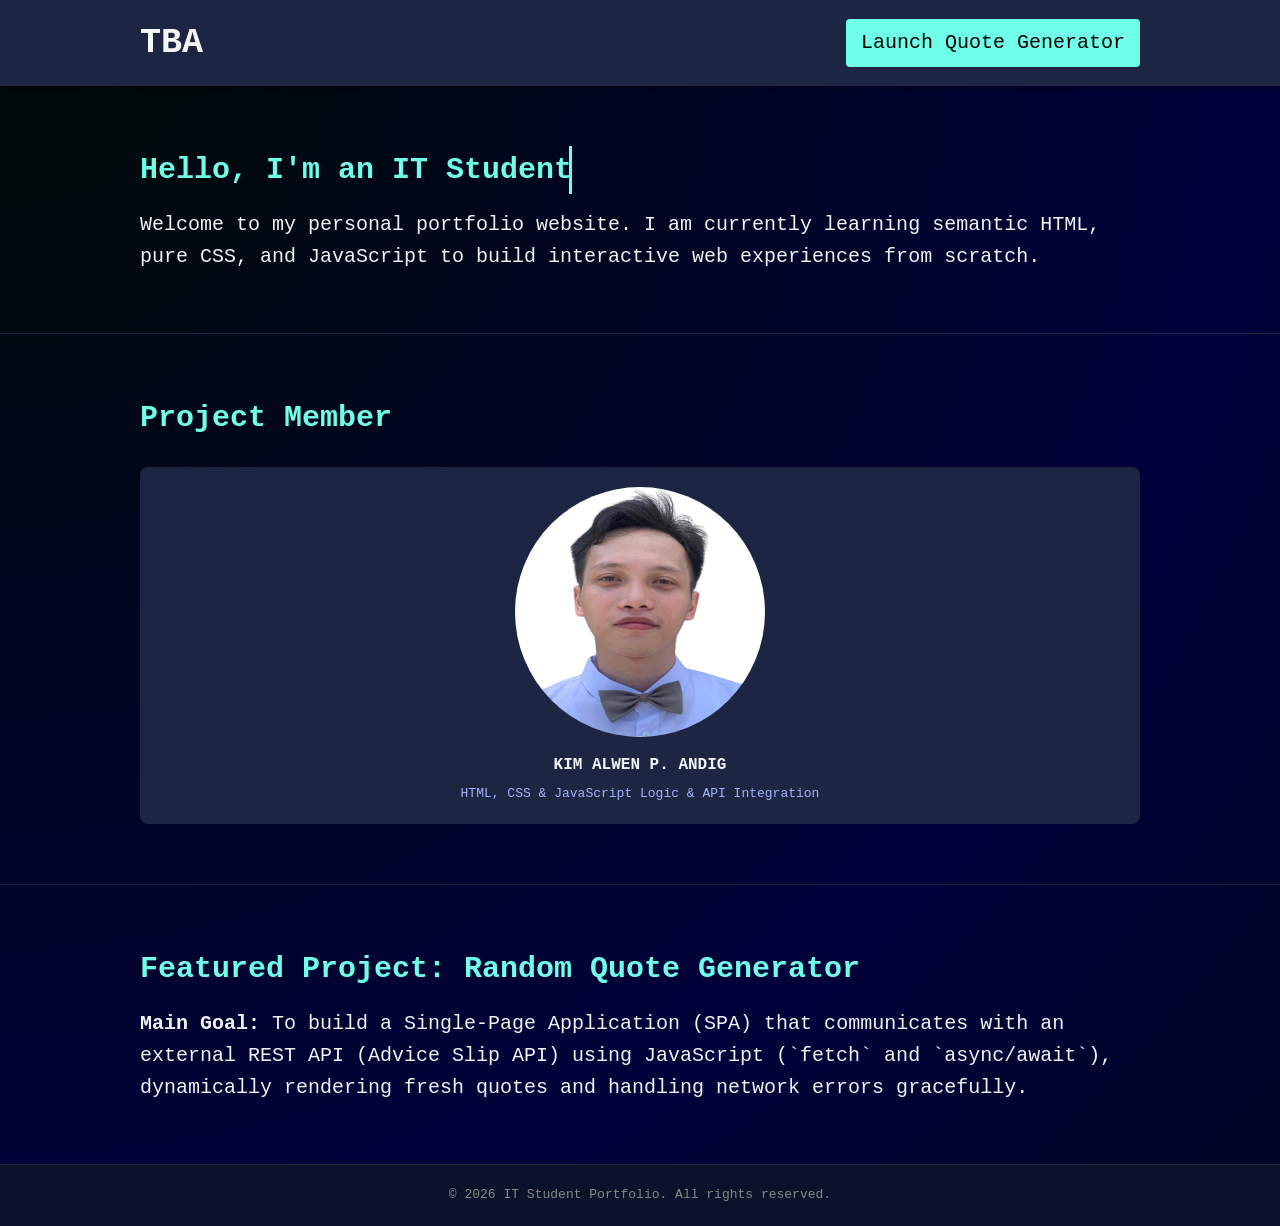
<file: index.html>
<!DOCTYPE html>
<html lang="en">
<head>
    <meta charset="UTF-8">
    <meta name="viewport" content="width=device-width, initial-scale=1.0">
    <title>My Website</title>
    <link rel="stylesheet" href="style.css">
</head>
<body>
    <!--Header-->
    <header class="site-header">
        <nav class="navbar">
            <h1 class="logo">TBA</h1>
            <a href="app.html" class="btn-nav">Launch Quote Generator</a>
        </nav>
    </header>

    <main>
        <section id="about" class="section intro-section">
            <div class="container">
                <h2>Hello, I'm an IT Student</h2>
                <p>Welcome to my personal portfolio website. I am currently learning semantic HTML,
                   pure CSS, and JavaScript to build interactive web experiences from scratch.</p>
            </div>
        </section>
        <section id="team" class="section team-section">
            <div class="container">
                <h2>Project Member</h2>
                <div class="team-grid">
                    <div class="team-card">
                        <img src="photo.png" alt="Team Member Photo">
                        <h3>KIM ALWEN P. ANDIG</h3>
                        <p class="role">HTML, CSS & JavaScript Logic & API Integration </p>
                    </div>
                </div>
            </div>
        </section>
        <section id="project" class="section project-desc-section">
            <div class="container">
                <h2>Featured Project: Random Quote Generator</h2>
                <p><strong>Main Goal:</strong> To build a Single-Page Application (SPA) that communicates with an external REST API (Advice Slip API) using JavaScript (`fetch` and `async/await`), dynamically rendering fresh quotes and handling network errors gracefully.</p>
                <div class="cta-container">
                </div>
            </div>
        </section> 
    </main>

    <!--FOOTER-->
    <footer class="site-footer">
        <p>&copy; 2026 IT Student Portfolio. All rights reserved.</p>
    </footer>

</body>
</html>
</file>
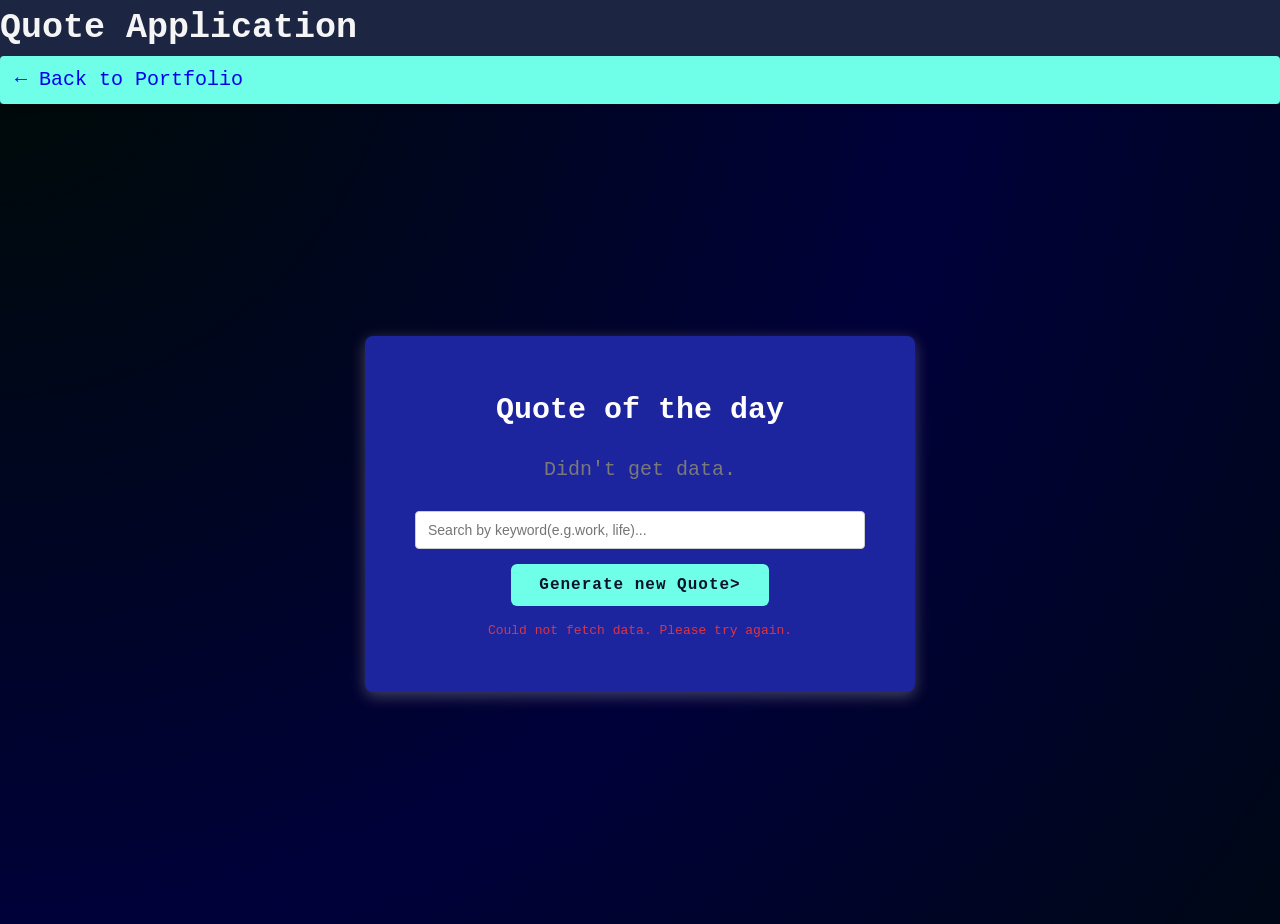
<file: app.html>
<!DOCTYPE html>
<html lang="en">
  <head>
    <meta charset="UTF-8">
    <meta name="viewport" content="width=device-width, initial-scale=1.0">
    <title>Random Quote Generator App</title>
    <link rel="stylesheet" href="style.css">
</head>
<body class="app-body">
  <!--nav bar-->
  <header class="site-header">
    <nav class="nav-bar">
      <h1 class="logo">Quote Application</h1>
      <nav class="nav-links">
        <a href="index.html">&larr; Back to Portfolio</a>
      </nav>
    </nav>
  </header>

  <!--main app--> 
  <main class="app-main">
      <div class="container app-container">
        <div class="quote-box">
          <h2>Quote of the day</h2>
          <!--display quote-->
          <div id="quoteDisplay">
            <p class="quote-text" id="quoteText">Click the button below to generate a random quote...</p>
            <p class="author" id="quoteAuthor">---DummyJson</p>
          </div>
          <!--user input-->
          <div class="input-container">
            <input type="text" id="userInput" placeholder="Search by keyword(e.g.work, life)...">
          </div>

          <button id="generateBtn">Generate new Quote></button>

          <p id="errorMsg" class="error-text"></p>
        </div>
      </div>
    </main>
  <script src="script.js"></script>
</body>
</html>
</file>
<file: style.css>
* {
    margin: 0;
    padding: 0;
    box-sizing: border-box;
}

body {
    font-family: 'Courier New', monospace;
    background: url('bckgrnd.png.png') no-repeat;
    color: #f0f2f5;
    line-height: 1.6;
    scroll-behavior: smooth;
    align-items: center;
    font-size: 20px;
    background-size: cover;
}

.container {
    width: 90%;
    max-width: 1000px;
    margin: 0 auto;
}

/* NAVIGATION */
.site-header {
    background-color: #1c2541;
    position: sticky;
    top: 0;
    z-index: 100;
    box-shadow: 0 2px 5px rgba(0,0,0,0.3);
}
.site-header:hover{
    color: whitesmoke;
    transform: .3s;
}
.navbar {
    display: flex;
    justify-content: space-between;
    align-items: center;
    width: 90%;
    max-width: 1000px;
    margin: 0 auto;
    padding: 15px 0;
}

.logo {
    font-size: 35px;
    color: whitesmoke;
}

.btn-nav {
    background-color: #6fffe9;
    padding: 8px 15px;
    border-radius: 4px;
    color: black;
    text-decoration: none;
}
.btn-nav:hover{
    background-color: #ffffff;
    transform: translateY(-2px);
    box-shadow: 0 4px 12px rgba(111, 255, 233, 0.4);
}

/* Portfolio */
.section {
    padding: 60px 0;
    border-bottom: 1px solid #1c2541;
}

.intro-section h2, .project-desc-section h2, .team-section h2 {
    margin-bottom: 15px;
    color: #6fffe9;
     
}

.intro-section h2{
    font-family: 'Courier New', monospace; 
    width: 24ch;                            
    white-space: nowrap;
    overflow: hidden;
    border-right: 3px solid #6fffe9;        
    margin-bottom: 15px;
    color: #6fffe9;

    animation:
        typing 3s steps(24) 0.5s both,
        blink 0.7s step-end infinite;
}
@keyframes typing {
    from { width: 0; }
    to   { width: 24ch; }
}

@keyframes blink {
    from, to { border-color: transparent; }
    50%      { border-color: #6fffe9; }
}

.project-desc-section p {
    margin-bottom: 0px;
}

/* TEAM card */
.team-grid {
    display: grid;
    grid-template-columns: repeat(auto-fit, minmax(220px, 1fr));
    gap: 20px;
    margin-top: 25px;
}

.team-card {
    background-color: #1c2541;
    padding: 20px;
    border-radius: 8px;
    text-align: center;
}

.team-card img {
    width: 250px;
    height:250px;
    border-radius: 50%;
    object-fit: fill;
    margin-bottom: 5px;
    border: px solid #6fffe9;
}

.team-card h3 {
    font-size: 16px;
    margin-bottom: 5px;
}

.team-card .role {
    font-size: 13px;
    color: #a5b4fc;
}

/* app main */
.app-main {
    display: flex;
    justify-content: center;  
    align-items: center;       
    min-height: calc(100vh - 80px);
    padding: 20px;
}

.nav-links{
    background-color: #6fffe9;
    padding: 8px 15px;
    border-radius: 4px;
    color: black;
    text-decoration: none;
}
.nav-links a{
    text-decoration: none;
}

.nav-links:hover{
    background-color: #ffffff;
    transform: translateY(-2px);
    box-shadow: 0 4px 12px rgba(111, 255, 233, 0.4);
}

.quote-box {
    background-color: #1c259e;
    color: #7c7979;
    width: 100%;
    max-width: 550px;
    padding: 50px;
    border-radius: 8px;
    box-shadow: 0 4px 15px rgba(219, 218, 218, 0.3);
    text-align: center;
    margin: 0 auto; 
}

.quote-box h2 {
    margin-bottom: 20px;
    color: #fffdfd;
    
}

.quote {
    font-family: 'Dancing Script', cursive;
    font-size: 28px;
    font-style: normal;
}

.author {
    font-family: 'Courier New', monospace;
    font-size: 14px;
    letter-spacing: 1px;
    color: #6fffe9;          
    margin-bottom: 25px;
}

/* user input */
.input-container {
    margin-bottom: 15px;
}

#userInput {
    width: 100%;
    padding: 10px 12px;
    font-size: 14px;
    border: 1px solid #ccc;
    border-radius: 4px;
    outline: none;
    transition: border-color 0.3s;
}

#userInput:focus {
    border-color: #4361ee;
}

/* BUTTONS */
button {
    font-family: 'Courier New', monospace;  /* buttons don't inherit the page font by default */
    font-size: 16px;
    font-weight: bold;
    letter-spacing: 1px;
    background-color: #6fffe9;
    color: #0b132b;
    border: none;
    padding: 12px 28px;
    border-radius: 6px;
    cursor: pointer;
    transition: transform 0.2s, background-color 0.2s, box-shadow 0.2s;
}

button:hover {
    background-color: #ffffff;
    transform: translateY(-2px);
    box-shadow: 0 4px 12px rgba(111, 255, 233, 0.4);
}

.btn-primary {
    display: inline-block;
    background-color: #4361ee;
    color: white;
    padding: 10px 20px;
    border-radius: 4px;
    text-decoration: none;
    font-size: 14px;
}

/* ERROR MESSAGE */
.error-text {
    color: #dc3545;
    font-size: 13px;
    margin-top: 15px;
}

/* FOOTER */
.site-footer {
    text-align: center;
    padding: 20px;
    background-color: #0b132b;
    color: #888;
    font-size: 13px;
}
</file>
